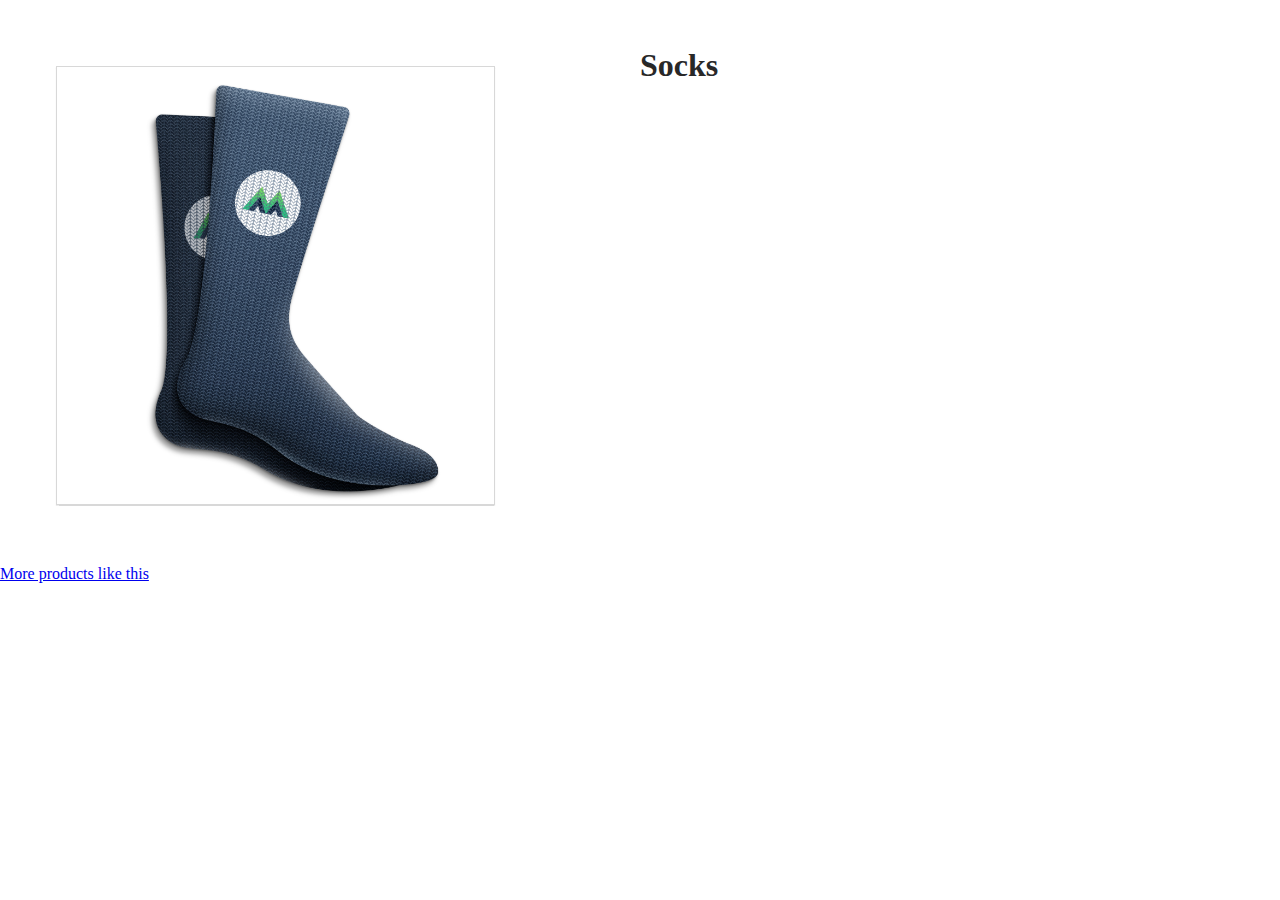
<file: task 2/index.html>
<!doctype html>
<html lang="ru">
<head>
    <meta charset="UTF-8">
    <meta name="viewport"
          content="width=device-width, user-scalable=no, initial-scale=1.0, maximum-scale=1.0, minimum-scale=1.0">
    <meta http-equiv="X-UA-Compatible" content="ie=edge">
    <link rel="stylesheet" href="css/main.css">
    <script defer src="js/vue.js"></script>
    <script defer src="js/main.js"></script>

    <title>Product App</title>
</head>
<body>
<div id="app">

    <div class="product">

        <div class="product-image">
            <img :src="image" :alt="altText" />

        </div>

        <div class="product-info">
            <h1>{{ product }}</h1>
        </div>

    </div>
    <a :href="link">More products like this</a>
</div>

</body>
</html>
</file>
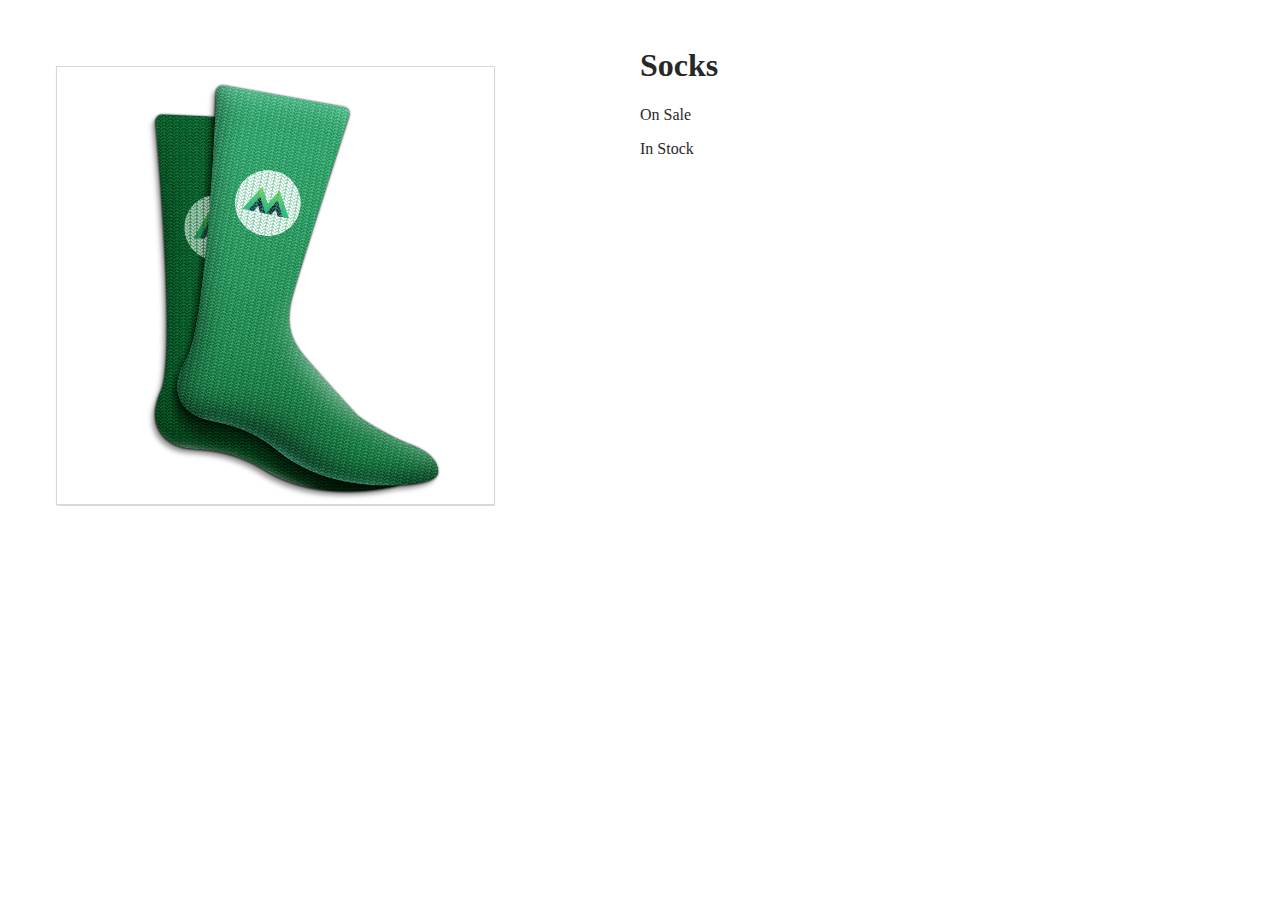
<file: task 3/index.html>
<!doctype html>
<html lang="ru">
<head>
    <meta charset="UTF-8">
    <meta name="viewport"
          content="width=device-width, user-scalable=no, initial-scale=1.0, maximum-scale=1.0, minimum-scale=1.0">
    <meta http-equiv="X-UA-Compatible" content="ie=edge">
    <link rel="stylesheet" href="css/main.css">
    <script defer src="js/vue.js"></script>
    <script defer src="js/main.js"></script>

    <title>Product App</title>
</head>
<body>
<div id="app">
    <div class="product">
        <div class="product-image">
            <img :src="image" :alt="altText"/>
        </div>

        <div class="product-info">
            <h1>{{ product }}</h1>
            <span v-show="onSale" class="on-sale"> On Sale</span>
            <p v-show="inStock">In Stock</p>
        </div>
    </div>
</div>


</body>
</html>
</file>
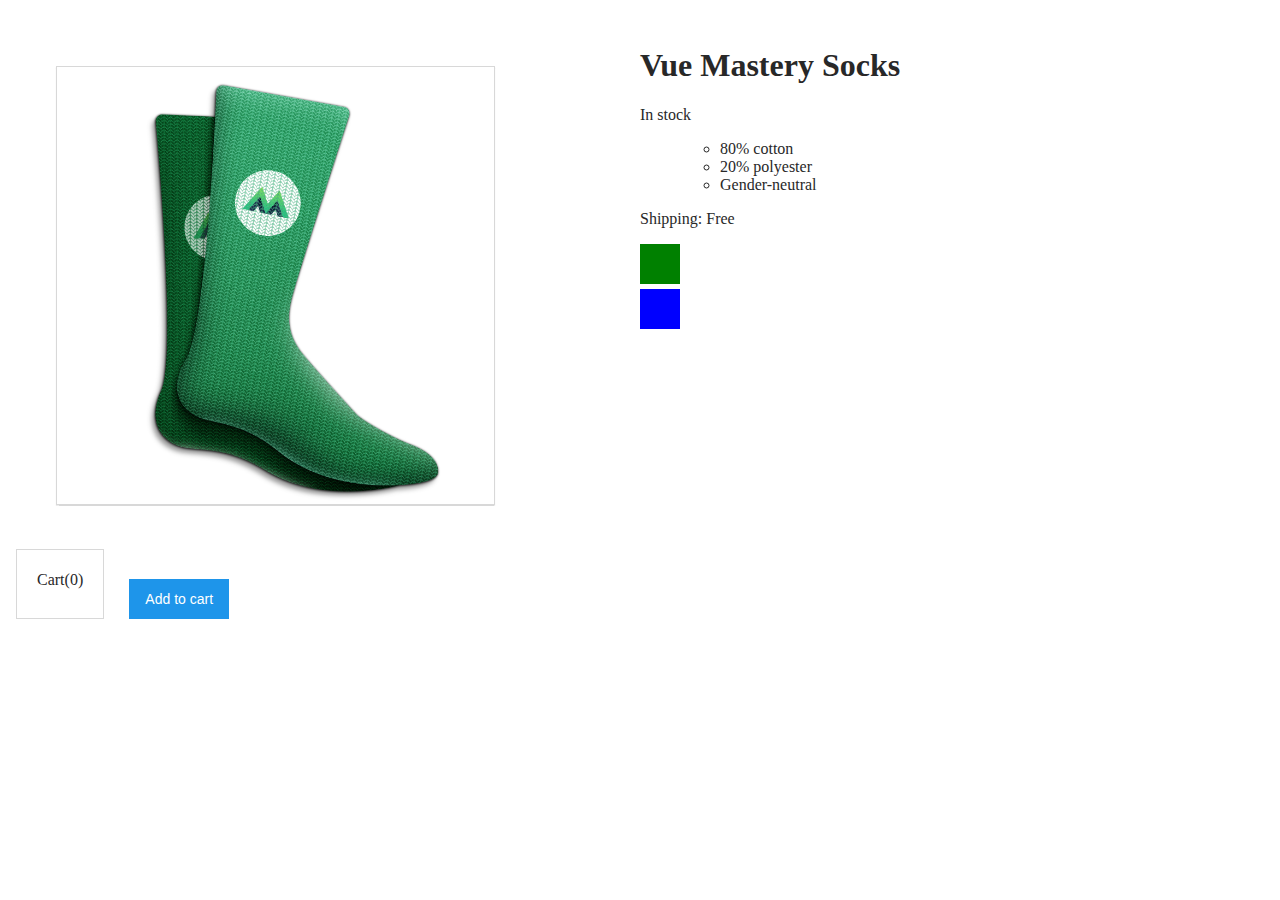
<file: task 8/index.html>
<!doctype html>
<html lang="ru">
<head>
    <meta charset="UTF-8" />
    <meta name="viewport"
          content="width=device-width, user-scalable=no, initial-scale=1.0, maximum-scale=1.0, minimum-scale=1.0" />
    <meta http-equiv="X-UA-Compatible" content="ie=edge" />
    <link rel="stylesheet" href="css/main.css" />
    <script defer src="js/vue.js"></script>
    <script defer src="js/main.js"></script>
    <title>Product App</title>
</head>
<body>
<div id="app">
    <product :premium="premium"></product>
</div>

</body>
</html>
</file>
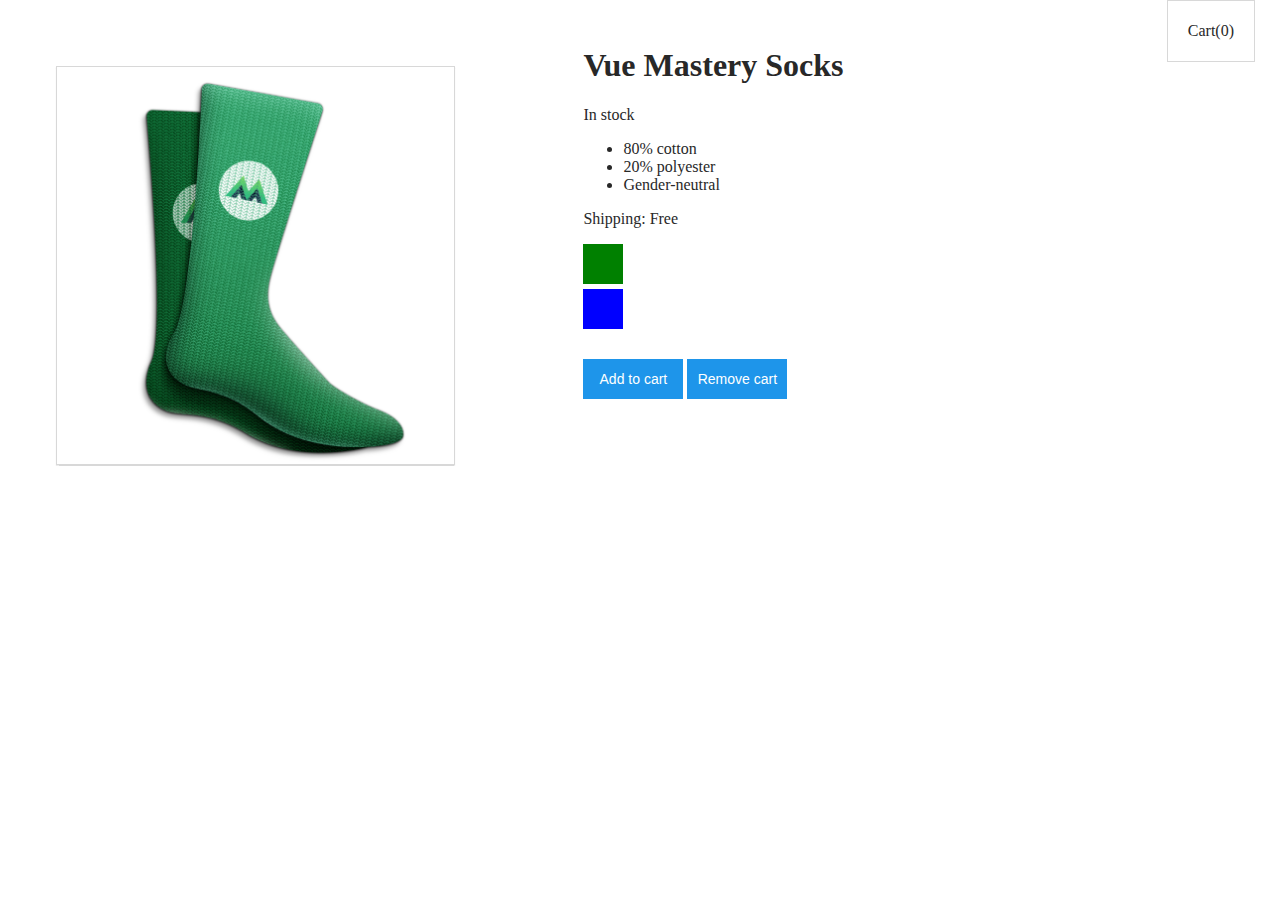
<file: task 9/index.html>
<!doctype html>
<html lang="ru">
<head>
    <meta charset="UTF-8">
    <meta name="viewport"
          content="width=device-width, user-scalable=no, initial-scale=1.0, maximum-scale=1.0, minimum-scale=1.0">
    <meta http-equiv="X-UA-Compatible" content="ie=edge">
    <script defer src="js/vue.js"></script>
    <script defer src="js/main.js"></script>
    <title>Product App</title>
    <link rel="stylesheet" href="css/main.css">
</head>
<body>
<div id="app">
    <div class="cart">
        <p>Cart({{ cart.length }})</p>
    </div>
    <product :premium="premium" @add-to-cart="updateCart"  @remove-from-cart="removeFromCart"></product>
</div>

</body>
</html>
</file>
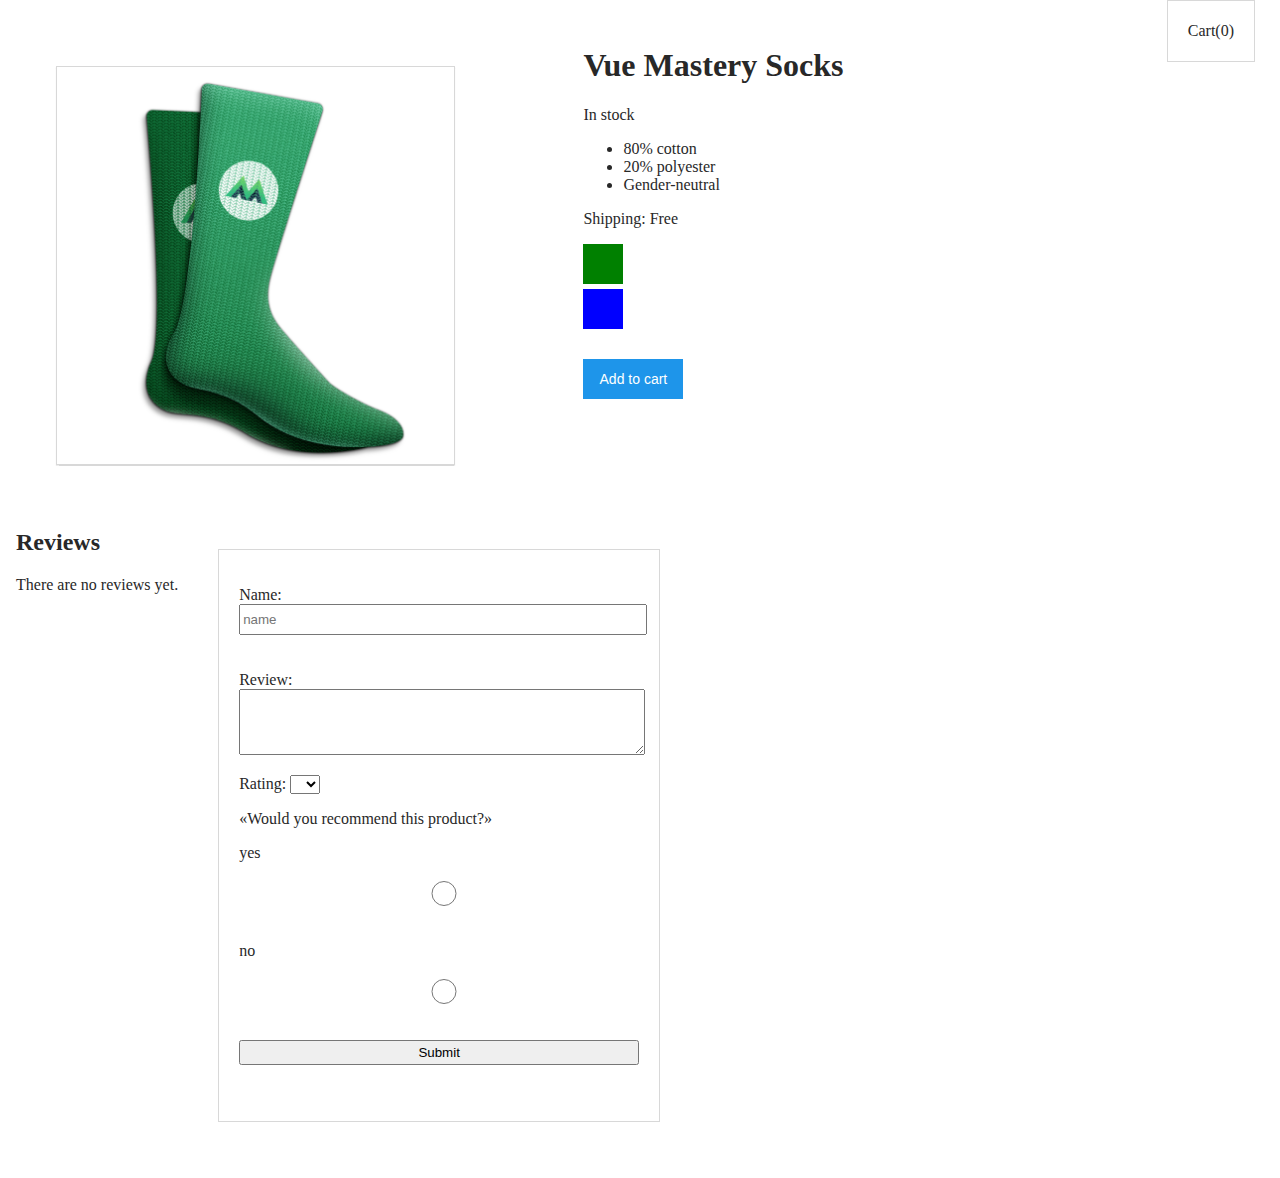
<file: task a10/index.html>
<!doctype html>
<html lang="ru">
<head>
    <meta charset="UTF-8">
    <meta name="viewport"
          content="width=device-width, user-scalable=no, initial-scale=1.0, maximum-scale=1.0, minimum-scale=1.0">
    <meta http-equiv="X-UA-Compatible" content="ie=edge">
    <script defer src="js/vue.js"></script>
    <script defer src="js/main.js"></script>
    <title>Product App</title>
    <link rel="stylesheet" href="css/main.css">
</head>
<body>
<div id="app">
    <div class="cart">
        <p>Cart({{ cart.length }})</p>
    </div>
    <product :premium="premium" @add-to-cart="updateCart"></product>

</div>


</body>
</html>
</file>
<file: task 2/css/main.css>
body {
    font-family: tahoma;
    color:#282828;
    margin: 0px;
}

.nav-bar {
    background: linear-gradient(-90deg, #84CF6A, #16C0B0);
    height: 60px;
    margin-bottom: 15px;
}

.product {
    display: flex;
    flex-flow: wrap;
    padding: 1rem;
}

img {
    border: 1px solid #d8d8d8;
    width: 70%;
    margin: 40px;
    box-shadow: 0px .5px 1px #d8d8d8;
}

.product-image {
    width: 80%;
}

.product-image,
.product-info {
    margin-top: 10px;
    width: 50%;
}

.color-box {
    width: 40px;
    height: 40px;
    margin-top: 5px;
}

.cart {
    margin-right: 25px;
    float: right;
    border: 1px solid #d8d8d8;
    padding: 5px 20px;
}

button {
    margin-top: 30px;
    border: none;
    background-color: #1E95EA;
    color: white;
    height: 40px;
    width: 100px;
    font-size: 14px;
}

.disabledButton {
    background-color: #d8d8d8;
}

.review-form {
    width: 400px;
    padding: 20px;
    margin: 40px;
    border: 1px solid #d8d8d8;
}

input {
    width: 100%;
    height: 25px;
    margin-bottom: 20px;
}

textarea {
    width: 100%;
    height: 60px;
}

.tab {
    margin-left: 20px;
    cursor: pointer;
}

.activeTab {
    color: #16C0B0;
    text-decoration: underline;
}
</file>
<file: task 3/css/main.css>
body {
    font-family: tahoma;
    color:#282828;
    margin: 0px;
}

.nav-bar {
    background: linear-gradient(-90deg, #84CF6A, #16C0B0);
    height: 60px;
    margin-bottom: 15px;
}

.product {
    display: flex;
    flex-flow: wrap;
    padding: 1rem;
}

img {
    border: 1px solid #d8d8d8;
    width: 70%;
    margin: 40px;
    box-shadow: 0px .5px 1px #d8d8d8;
}

.product-image {
    width: 80%;
}

.product-image,
.product-info {
    margin-top: 10px;
    width: 50%;
}

.color-box {
    width: 40px;
    height: 40px;
    margin-top: 5px;
}

.cart {
    margin-right: 25px;
    float: right;
    border: 1px solid #d8d8d8;
    padding: 5px 20px;
}

button {
    margin-top: 30px;
    border: none;
    background-color: #1E95EA;
    color: white;
    height: 40px;
    width: 100px;
    font-size: 14px;
}

.disabledButton {
    background-color: #d8d8d8;
}

.review-form {
    width: 400px;
    padding: 20px;
    margin: 40px;
    border: 1px solid #d8d8d8;
}

input {
    width: 100%;
    height: 25px;
    margin-bottom: 20px;
}

textarea {
    width: 100%;
    height: 60px;
}

.tab {
    margin-left: 20px;
    cursor: pointer;
}

.activeTab {
    color: #16C0B0;
    text-decoration: underline;
}
</file>
<file: task 8/css/main.css>
body {
    font-family: tahoma;
    color:#282828;
    margin: 0px;
}

.line-through {
    text-decoration: line-through;
}

.nav-bar {
    background: linear-gradient(-90deg, #84CF6A, #16C0B0);
    height: 60px;
    margin-bottom: 15px;
}

.product {
    display: flex;
    flex-flow: wrap;
    padding: 1rem;
}

img {
    border: 1px solid #d8d8d8;
    width: 70%;
    margin: 40px;
    box-shadow: 0px .5px 1px #d8d8d8;
}

.product-image {
    width: 80%;
}

.product-image,
.product-info {
    margin-top: 10px;
    width: 50%;
}

.color-box {
    width: 40px;
    height: 40px;
    margin-top: 5px;
}

.cart {
    margin-right: 25px;
    float: right;
    border: 1px solid #d8d8d8;
    padding: 5px 20px;
}

button {
    margin-top: 30px;
    border: none;
    background-color: #1E95EA;
    color: white;
    height: 40px;
    width: 100px;
    font-size: 14px;
}

.disabledButton {
    background-color: #d8d8d8;
}

.review-form {
    width: 400px;
    padding: 20px;
    margin: 40px;
    border: 1px solid #d8d8d8;
}

input {
    width: 100%;
    height: 25px;
    margin-bottom: 20px;
}

textarea {
    width: 100%;
    height: 60px;
}

.tab {
    margin-left: 20px;
    cursor: pointer;
}

.activeTab {
    color: #16C0B0;
    text-decoration: underline;
}
</file>
<file: task 9/css/main.css>
body {
    font-family: tahoma;
    color:#282828;
    margin: 0px;
}

.outOfStock {
    text-decoration: line-through;
}

.nav-bar {
    background: linear-gradient(-90deg, #84CF6A, #16C0B0);
    height: 60px;
    margin-bottom: 15px;
}

.product {
    display: flex;
    flex-flow: wrap;
    padding: 1rem;
}

img {
    border: 1px solid #d8d8d8;
    width: 70%;
    margin: 40px;
    box-shadow: 0px .5px 1px #d8d8d8;
}

.product-image {
    width: 80%;
}

.product-image,
.product-info {
    margin-top: 10px;
    width: 50%;
}

.color-box {
    width: 40px;
    height: 40px;
    margin-top: 5px;
}

.cart {
    margin-right: 25px;
    float: right;
    border: 1px solid #d8d8d8;
    padding: 5px 20px;
}

button {
    margin-top: 30px;
    border: none;
    background-color: #1E95EA;
    color: white;
    height: 40px;
    width: 100px;
    font-size: 14px;
}

.disabledButton {
    background-color: #d8d8d8;
}

.review-form {
    width: 400px;
    padding: 20px;
    margin: 40px;
    border: 1px solid #d8d8d8;
}

input {
    width: 100%;
    height: 25px;
    margin-bottom: 20px;
}

textarea {
    width: 100%;
    height: 60px;
}

.tab {
    margin-left: 20px;
    cursor: pointer;
}

.activeTab {
    color: #16C0B0;
    text-decoration: underline;
}
</file>
<file: task a10/css/main.css>
body {
    font-family: tahoma;
    color:#282828;
    margin: 0px;
}

.outOfStock {
    text-decoration: line-through;
}

.nav-bar {
    background: linear-gradient(-90deg, #84CF6A, #16C0B0);
    height: 60px;
    margin-bottom: 15px;
}

.product {
    display: flex;
    flex-flow: wrap;
    padding: 1rem;
}

img {
    border: 1px solid #d8d8d8;
    width: 70%;
    margin: 40px;
    box-shadow: 0px .5px 1px #d8d8d8;
}

.product-image {
    width: 80%;
}

.product-image,
.product-info {
    margin-top: 10px;
    width: 50%;
}

.color-box {
    width: 40px;
    height: 40px;
    margin-top: 5px;
}

.cart {
    margin-right: 25px;
    float: right;
    border: 1px solid #d8d8d8;
    padding: 5px 20px;
}

button {
    margin-top: 30px;
    border: none;
    background-color: #1E95EA;
    color: white;
    height: 40px;
    width: 100px;
    font-size: 14px;
}

.disabledButton {
    background-color: #d8d8d8;
}

.review-form {
    width: 400px;
    padding: 20px;
    margin: 40px;
    border: 1px solid #d8d8d8;
}

input {
    width: 100%;
    height: 25px;
    margin-bottom: 20px;
}

textarea {
    width: 100%;
    height: 60px;
}

.tab {
    margin-left: 20px;
    cursor: pointer;
}

.activeTab {
    color: #16C0B0;
    text-decoration: underline;
}
</file>
